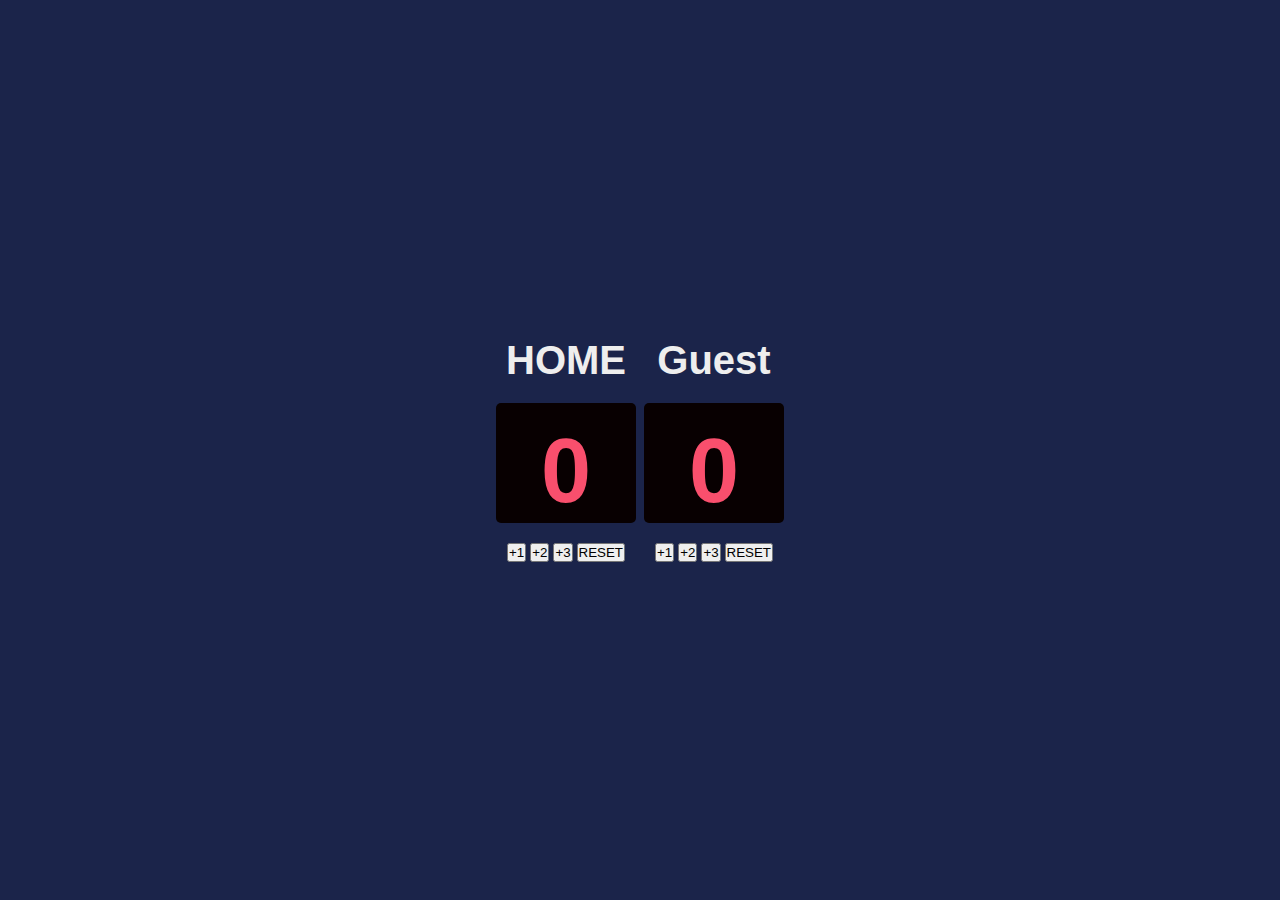
<file: Basketball Scoreboard/index.html>
<html>
    <head>
        <link rel="stylesheet" href="index.css">
    </head>
    <body>
        <div class="container">
            <div>
                <h3>HOME</h3>
                <div class="scoreboard-home">
                    <h2 id="home-score">0</h2>
                    <p id="reset-el"></p>
                    </div>
                    <button id="home-score-btn-1" onclick="home1()">+1</button>
                    <button id="home-score-btn-2" onclick="home2()">+2</button>
                    <button id="home-score-btn-3" onclick="home3()">+3</button>
                    <button id="reset-home-score" onclick="reset()">RESET</button>
            </div>
        <div>
            <h3>Guest</h3>
            <div class="scoreboard-guest">
                <h2 id="guest-score">0</h2>
                </div>
            <button id="guest-score-btn-1" onclick="guest1()">+1</button>
            <button id="guest-score-btn-2" onclick="guest2()">+2</button>
            <button id="guest-score-btn-3" onclick="guest3()">+3</button>
            <button id="reset-btn" onclick="reset()">RESET</button>
        </div>
    </div>
    <script src="index.js"></script>
    </body>
</html>
</file>
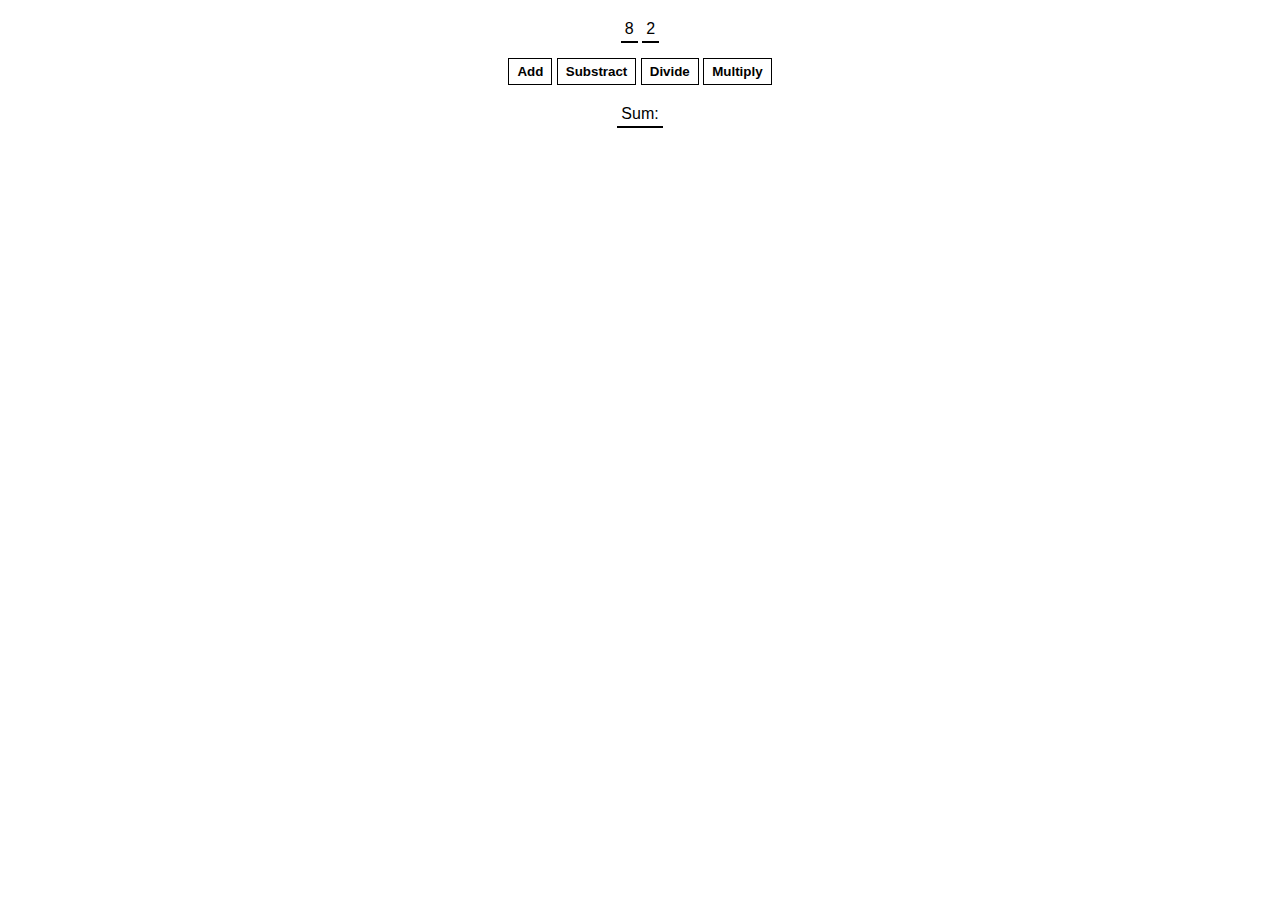
<file: Calculator Challenge/index.html>
<html>
    <head>
        <link rel="stylesheet" href="index.css">
    
    </head>
    <body>
        <span id="num1-el"></span>
        <span id="num2-el"></span>
        <br>
        <button id="add-btn" onclick="add()">Add</button>
        <button id="substract-btn" onclick="substract()">Substract</button>
        <button id="divide-btn" onclick="divide()">Divide</button>
        <button id = "multiply-btn" onclick="multiply()">Multiply</button>
        <br>
        <span id ="sum-el">Sum: </span>
        <script src="index.js"></script>
    </body>
</html>
</file>
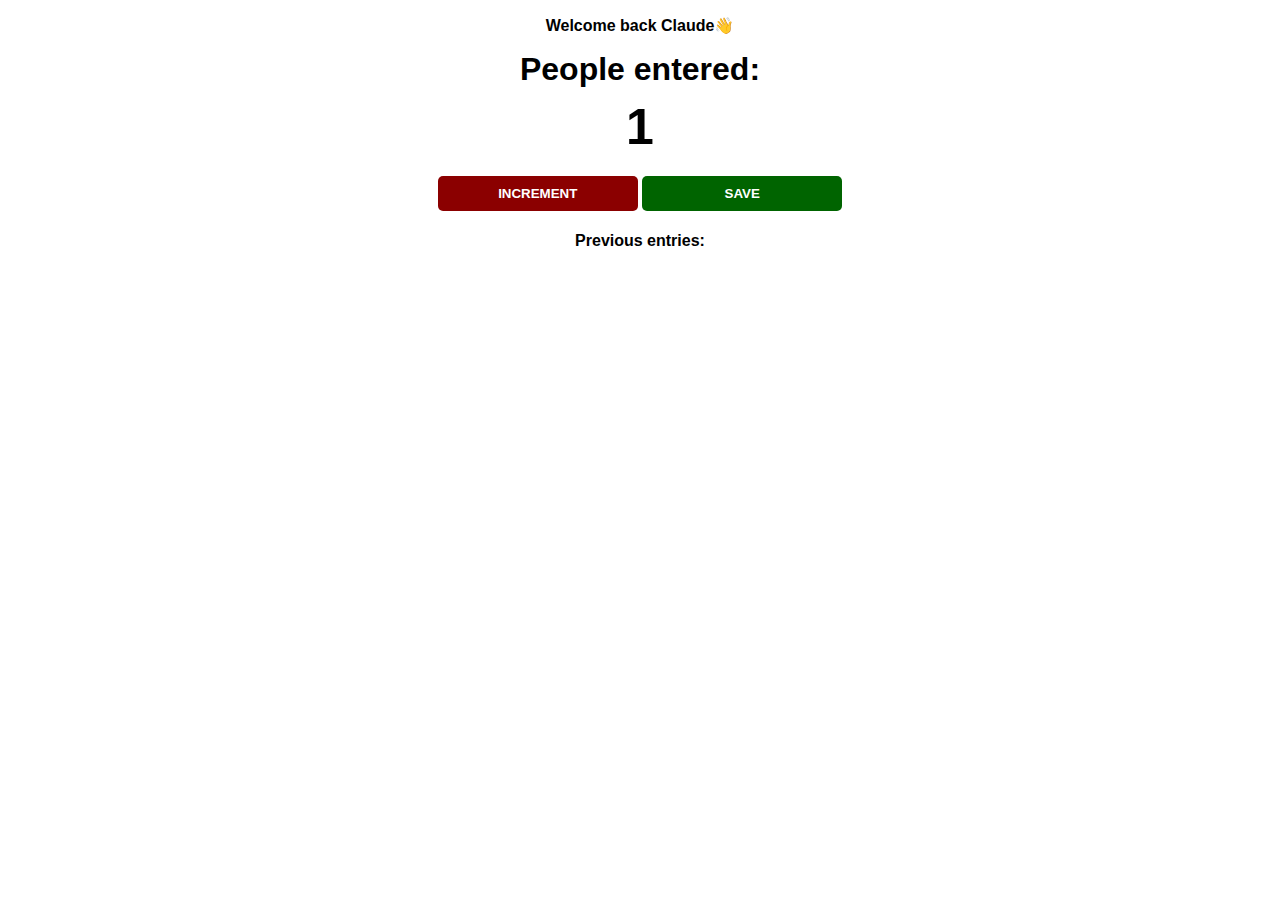
<file: CounterApp/index.html>
<!DOCTYPE html>
<html lang="en">
<head> 
    <link rel="stylesheet" href="index.css"> 
    <meta charset="UTF-8">
    <meta http-equiv="X-UA-Compatible" content="IE=edge">
    <meta name="viewport" content="width=device-width, initial-scale=1.0">
    <title>Document</title>
</head>
<body>
    <p id="welcome-el"></p>
    <h1>People entered:</h1>
    <h2 id="count-el">0</h2>
    <button id="increment-btn" onclick=" increment() ">INCREMENT</button>
    <!-- 2. Create a SAVE button.
        Set the id to "save-btn" and call the save() function when it's clicked -->
        <button id="save-btn" onclick="save()">SAVE</button>
        <p id="save-el">Previous entries:</p>
    <script src="index.js"></script>
</body>
</html>
</file>
<file: Basketball Scoreboard/index.css>
:root {
    --background: rgba(27, 36, 74, 1);
    --primary: rgba(154, 171, 216, 1);
    --heading: rgba(238, 238, 238, 1);
    --text: rgba(249, 79, 109, 1);
    --scoreboard: rgba(8, 0, 1, 1);
  }
  
  html {
    box-sizing: border-box;
  }
  
  *,
  *::before,
  *::after {
    box-sizing: inherit;
  }
  
  * {
    margin: 0;
    padding: 0;
  }
  
  /* === Fonts === */
  
  @font-face {
    font-family: "Cursed Timer ULiL", sans-serif;
    src: url(Fonts/CursedTimer.ttf);
    font-weight: 400;
    font-style: normal;
  }
  
  @font-face {
    font-family: "Verdana", sans-serif;
    src: url(Fonts/Verdana.ttf);
    font-weight: 700;
    font-style: normal;
  }
  
  body {
    background-color: var(--background);
    min-height: 100vh;
    display: flex;
    justify-content: center;
    align-items: center;
  }
  
  /* === Heading === */
  
  .heading {
    font-family: "Verdana", sans-serif;
    color: var(--heading);
    text-transform: uppercase;
    letter-spacing: 2px;
  }
  
  /* === Container === */
  
  .container {
    display: flex;
    flex-wrap: wrap;
    gap: 0.5em;
    color: var(--heading);
    text-align: center;
  }
  
  /* === Home & Guest Section ==== */
  
  .home,
  .guest {
    width: 18em;
    padding: 1em;
    /*border: 1px solid white;*/
  }
  
  h3 {
    font-family: "Verdana", sans-serif;
    font-size: 2.5rem;
  }
  
  /* === Home & Guest Counters === */
  
  .scoreboard-home,
  .scoreboard-guest {
    width: 8.75em;
    background-color: var(--scoreboard);
    margin: 1.25em auto;
    border-radius: 5px;
  }
  
  h2 {
    font-family: "Cursed Timer ULiL", sans-serif;
    font-size: 5.625rem;
    text-align: center;
    color: var(--text);
    padding-top: 0.18em;
  }
  
  /* === Buttons === */
  
  .buttons {
    display: flex;
    gap: 0.4em;
    justify-content: center;
    align-items: center;
    flex-wrap: wrap;
  }
  
  .plusone-btn,
  .plustwo-btn,
  .plusthree-btn,
  .reset-btn {
    border: 0;
    padding: 0.5625em;
    cursor: pointer;
    background-color: transparent;
    color: var(--primary);
    border: 2px solid var(--primary);
    border-radius: 5px;
    font-size: 0.9rem;
    font-family: "Cursed Timer ULiL", sans-serif;
  }
  
  .reset-btn{
    letter-spacing: 0.125em;
  }
  
  .buttons > button:active {
    transform: scale(0.96);
  }
  
  /* === Media Queries === */
  
  @media (max-width: 667px) {
  
    .container {
      margin: 5em;
    }
  
.container {
    display: flex;
    justify-content: space-around;
}
  }
</file>
<file: Calculator Challenge/index.css>
body {
    font-family: Arial, Helvetica, sans-serif;
    padding: 20px 0;
    margin: 0;
    text-align: center;
}

span {
    border-bottom: 2px solid black;
    padding: 4px;
}

button {
    margin: 20px 0;
    background: white;
    color: black;
    border: 1px solid black;
    font-weight: bold;
    cursor: pointer;
    padding: 5px 8px;
}
</file>
<file: CounterApp/index.css>
body {
    background-image: url("station.jpg");
    background-size: cover;
    font-family: -apple-system, BlinkMacSystemFont, 'Segoe UI', Roboto, Oxygen, Ubuntu, Cantarell, 'Open Sans', 'Helvetica Neue', sans-serif;
    font-weight: bold;
    text-align: center;
}

h1 {
    margin-top: 10px;
    margin-bottom: 10px;
}

h2 {
    font-size: 50px;
    margin-top: 0;
    margin-bottom: 20px;
}

button {
    border: none;
    padding-top: 10px;
    padding-bottom: 10px;
    color: white;
    font-weight: bold;
    width: 200px;
    margin-bottom: 5px;
    border-radius: 5px;
}

#increment-btn {
    background: darkred;
}

#save-btn {
    background: darkgreen;
}
</file>
